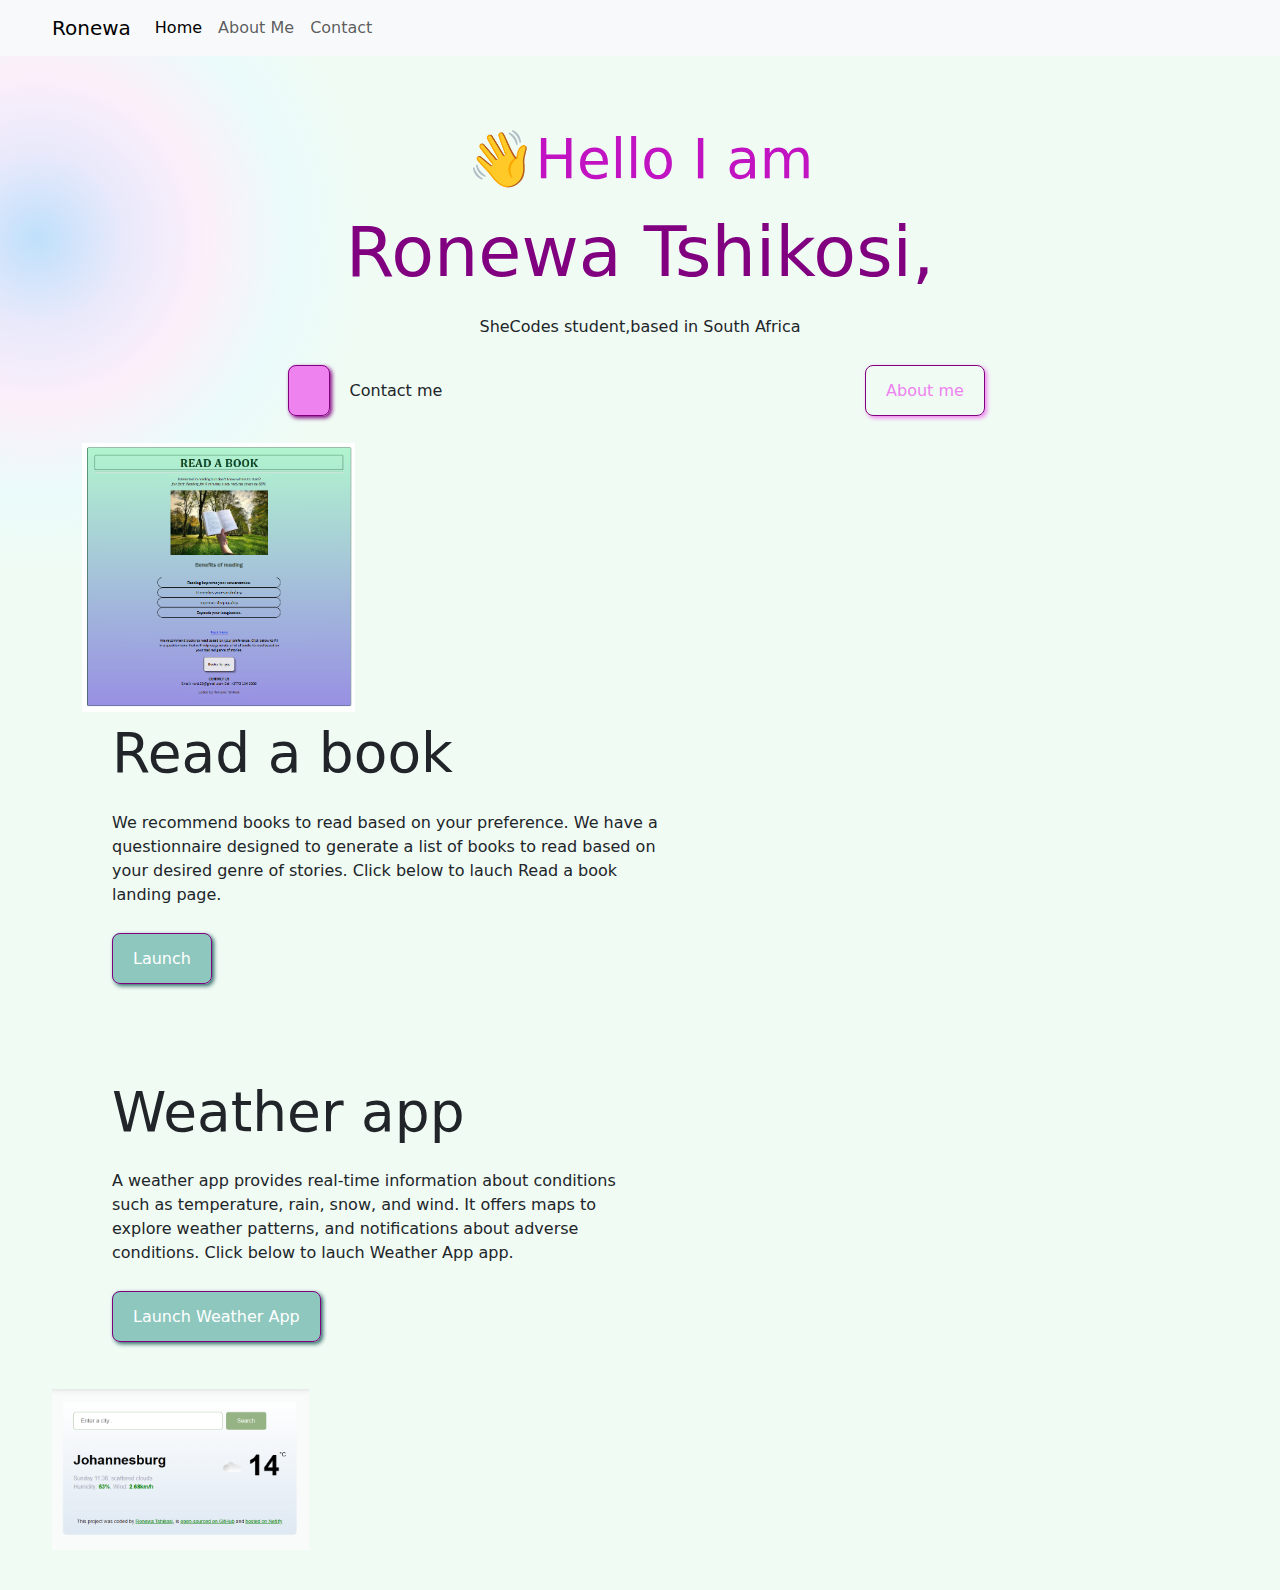
<file: index.html>
<!DOCTYPE html>
<html lang="en">
  <head>
    <meta charset="UTF-8" />
    <meta name="viewport" content="width=device-width, initial-scale=1.0" />
    <meta http-equiv="X-UA-Compatible" content="ie=edge" />
    <title>About ronewa T</title>
    <link
      href="https://cdn.jsdelivr.net/npm/bootstrap@5.3.3/dist/css/bootstrap.min.css"
      rel="stylesheet"
      integrity="sha384-QWTKZyjpPEjISv5WaRU9OFeRpok6YctnYmDr5pNlyT2bRjXh0JMhjY6hW+ALEwIH"
      crossorigin="anonymous"
    />
    <link rel="stylesheet" href="style.css" />
  </head>
  <script
    src="https://cdn.jsdelivr.net/npm/bootstrap@5.3.3/dist/js/bootstrap.bundle.min.js"
    integrity="sha384-YvpcrYf0tY3lHB60NNkmXc5s9fDVZLESaAA55NDzOxhy9GkcIdslK1eN7N6jIeHz"
    crossorigin="anonymous"
  ></script>
  <style>
    @media(max-width:590px){
      .hello{
        width: 100%;
        text-align: left;
        margin-left: 55px;
      }
      body{
        margin: auto;
        max-width: fit-content;
        
      }
      
      
      h1 , .reed{
        font-size: 18px;
      }
      .name{font-size: 20px;}
      .web{ font-size: 10px;
        padding-right: 200px;
        
       }
      
      .contain{
        margin-left: 10px;
        
      }
      .navbar{
       padding-right: 160px;
      }
      .navbar-brand, .nav-link-active ,.nav-link{
        font-size: 14px;
      }
      
      
    .temp{
      margin-left: 0px;
    }
    .logo{
      margin-left: 30px;
      margin-bottom: 15px;
    }

    }
  </style>
  <body>
    
    <nav class=" navbar navbar-expand-lg bg-body-tertiary">
      <div class="container-fluid">
        <a class="navbar-brand" href="#">Ronewa</a>
        <button class="navbar-toggler" type="button" data-bs-toggle="collapse" data-bs-target="#navbarNavAltMarkup" aria-controls="navbarNavAltMarkup" aria-expanded="false" aria-label="Toggle navigation">
          <span class="navbar-toggler-icon"></span>
        </button>
        <div class="collapse navbar-collapse" id="navbarNavAltMarkup">
          <div class="navbar-nav">
            <a class="nav-link active" aria-current="page" href="index.html">Home</a>
            <a class="nav-link" href="about.html">About Me</a>
            <a class="nav-link" href="about.html#important">Contact</a>
            
          </div>
        </div>
      </div>
    </nav>


        </div>
      </div>
    </nav>

    <div class="hello">
      <h1>👋Hello I am</h1>
      <div class="name">Ronewa Tshikosi,</div>
      <span class="web"> SheCodes student,based in South Africa </span>

      <div class="cont container d-none d-md-block">
        <div class="row">
          <div class="col-sm-6">
        <a class="contact" href="about.html#important" ></a>
          Contact me
        </div>
        <div class="col-sm-6">
        
        <a class="about col-sm-6" href="about.html" > About me </a>
      </div>
    </div>
    </div>
  </div>

    <div class="contain container">
      <div class="row">
        <div class= "col-sm-6">
      <img src="images/readabook.png" class="img-fluid logo " /></div>
      <div class="space col-sm-6">
        <p class="reed">Read a book</p>
        <p class="web">
          We recommend books to read based on your 
          preference. We have a questionnaire designed 
          to generate a list of books to read based on
          your desired genre of stories. Click below to 
          lauch Read a book landing page.
        </p>
        <div>
          <a class="read" href="readabook.html" > Launch </a>
        </div>
      </div>
    </div>
    </div>
    <div class="weather container">
      <div class="row">
      <div class="temp col-sm-6">
        <p class="reed">Weather app</p>
        <p class="web">
          A weather app provides real-time information about conditions such as
          temperature, rain, snow, and wind. It offers maps to explore weather
          patterns, and notifications about adverse conditions. Click below to
          lauch Weather App app.
        </p>
        <div>
          <a
            class="read"
            href="https://glowing-concha-c1e002.netlify.app/"
        
          >
            Launch Weather App
          </a>
        </div>
      </div>
      <div class="col-sm-6">
      <img src="images/weatherapp.png" class="img-fluid wapp" />
    </div>
  </div>
</div>
  </body>
</html>
</file>
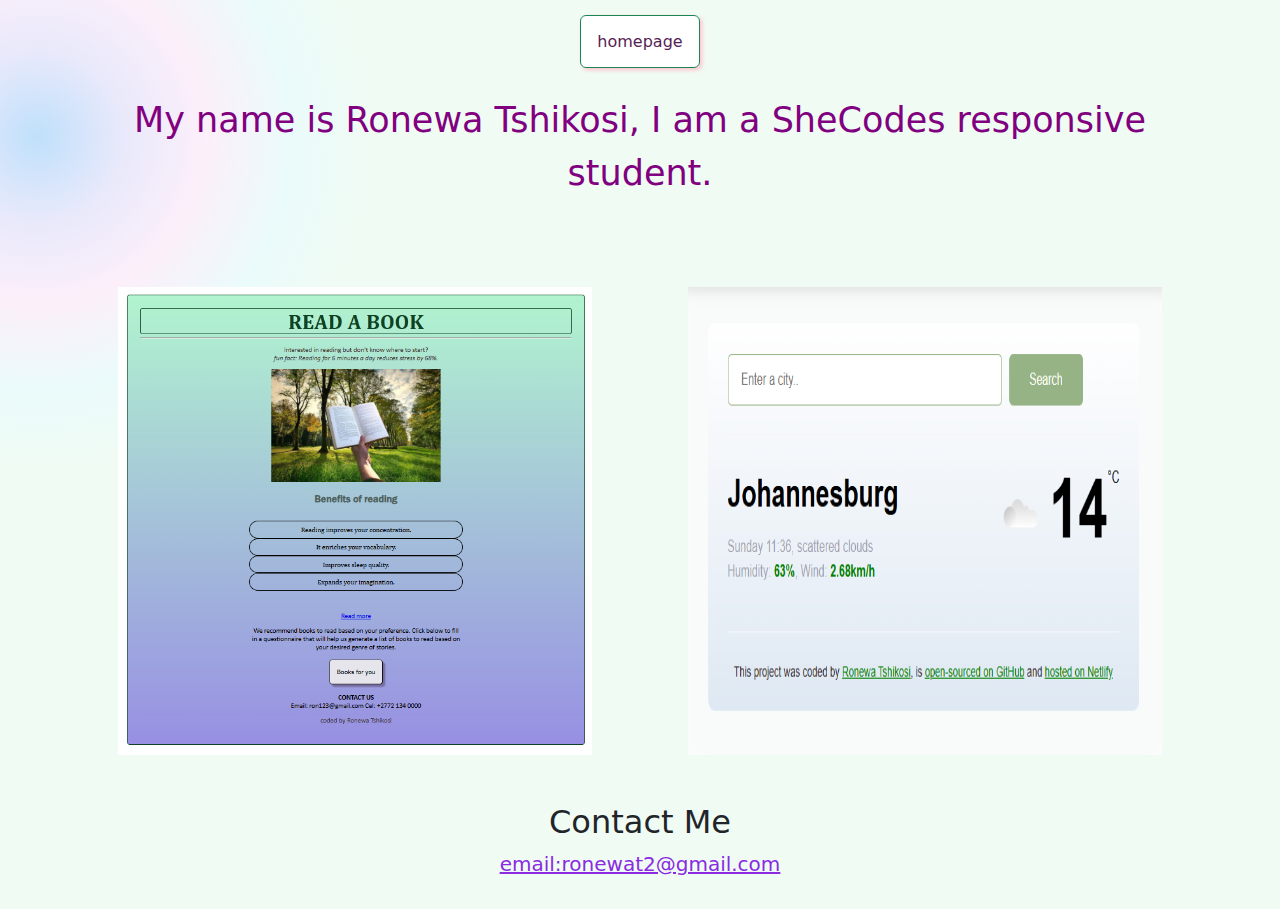
<file: about.html>
<!DOCTYPE html>
<html lang="en">
  <head>
    <meta charset="UTF-8" />
    <meta name="viewport" content="width=device-width, initial-scale=1.0" />
    <link
      href="https://cdn.jsdelivr.net/npm/bootstrap@5.3.3/dist/css/bootstrap.min.css"
      rel="stylesheet"
      integrity="sha384-QWTKZyjpPEjISv5WaRU9OFeRpok6YctnYmDr5pNlyT2bRjXh0JMhjY6hW+ALEwIH"
      crossorigin="anonymous"
    />
    <title>aboutme</title>
  </head>
  <script
    src="https://cdn.jsdelivr.net/npm/bootstrap@5.3.3/dist/js/bootstrap.bundle.min.js"
    integrity="sha384-YvpcrYf0tY3lHB60NNkmXc5s9fDVZLESaAA55NDzOxhy9GkcIdslK1eN7N6jIeHz"
    crossorigin="anonymous"
  ></script>
  <style>
    body {
      background: radial-gradient(
        328px at 2.9% 15%,
        rgb(191, 224, 251) 0%,
        rgb(232, 233, 251) 25.8%,
        rgb(252, 239, 250) 50.8%,
        rgb(234, 251, 251) 77.6%,
        rgb(240, 251, 244) 100.7%
      );
      text-align: center;
      margin: 30px;
    }
    .words {
      color: rgb(87, 30, 84);
      box-shadow: 2px 2px 4px pink;
    }
    .fill {
      padding: 40px;
      font-size: 35px;
      color: purple;
    }
    .file {
      margin-top: 20px;
      font-size: 20px;
      color: blueviolet;
    }
    .word {
      text-align: center;
    }

    .lego {
      max-width: 50%;
    }
    @media(max-width:600px){
      .fill , h2 , .file{
        font-size: 16px;
      }
      .lego{
        max-width: 90%;
        
      }
      .body{
        max-width: fit-content;
      }
    }
  </style>
  <body>
    <a
      class="words text-decoration-none p-3 border border-success bg-white rounded"
      href="index.html"
      >homepage</a
    >
    <footer class="fill">
      My name is Ronewa Tshikosi, I am a SheCodes responsive student.
    </footer>
    <div class=" container ">
      <div class="row">
      <img src="images/readabook.png" class="img-fluid lego p-5 col-sm-6" />
      <img src="images/weatherapp.png" class="img-fluid lego p-5 col-sm-16" />
    </div>
    </div>
    <h2>Contact Me</h2>

    <a class="file" href="#" id="important"> email:ronewat2@gmail.com </a>
  </body>
</html>
</file>
<file: style.css>
:root {
  --border-radius: 8px;
  --padding: 15px 20px;
  --border: 1px solid purple;
}
h1 {
  color: rgb(194, 19, 194);
  font-size: 55px;
  padding-top: 40px;
}
body {
  background: radial-gradient(
    328px at 2.9% 15%,
    rgb(191, 224, 251) 0%,
    rgb(232, 233, 251) 25.8%,
    rgb(252, 239, 250) 50.8%,
    rgb(234, 251, 251) 77.6%,
    rgb(240, 251, 244) 100.7%
  );
}
.name {
  font-size: 70px;
  padding-bottom: 10px;
  color: purple;
}

.hello {
  text-align: center;
  margin-top: 30px;
}

.cont {
  display: flex;
  margin-top: 20px;
  justify-content: center;
}
.contain {
  display: flex;
  margin-top: 20px;
}

.logo {
  max-width: 50%;
}
.space {
  margin-left: 30px;
}
.reed {
  font-size: 55px;
}

.navbar-brand {
  margin-left: 40px;
}

.contact {
  margin: 20px;
  border: var(--border);
  padding: var(--padding);
  border-radius: var(--border-radius);
  background: violet;
  box-shadow: 2px 2px 4px purple;

  color: white;
  text-decoration: none;
}
.about {
  margin: 20px;
  border: var(--border);
  padding: var(--padding);
  border-radius: var(--border-radius);
  box-shadow: 2px 2px 4px violet;

  color: violet;
  text-decoration: none;
}
.container {
  margin-top: 40px;
  text-align: centre;
}
.web {
  margin-bottom: 40px;
}
.read {
  border: var(--border);
  padding: var(--padding);
  border-radius: var(--border-radius);
  background: rgb(141, 199, 190);
  box-shadow: 2px 2px 4px rgb(42, 102, 99);

  color: white;
  text-decoration: none;
}
.weather {
  margin: 40px;
  display: flex;
}
.temp {
  margin: 60px;
}
.wapp {
  max-width: 47%;
}
</file>
